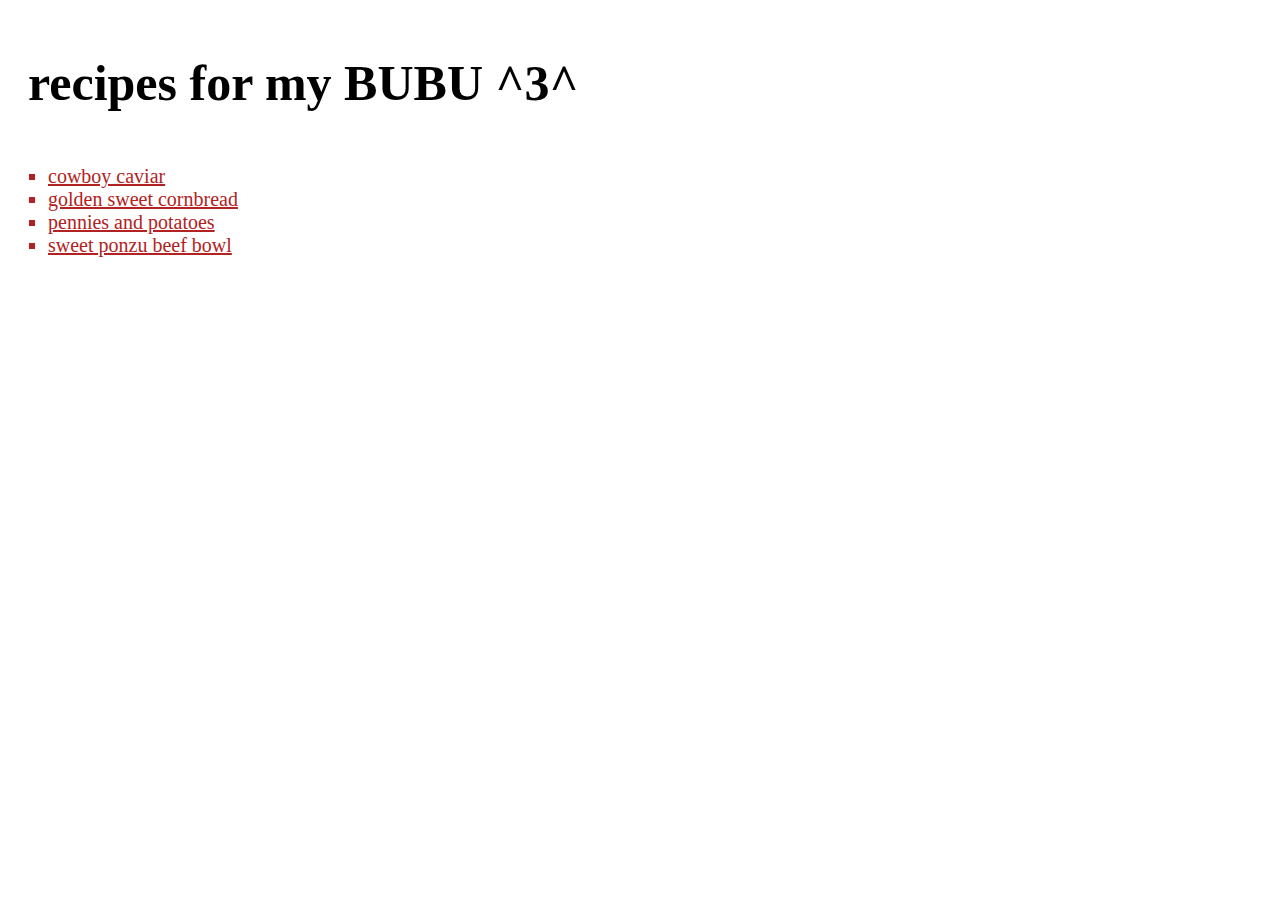
<file: index.html>
<!DOCTYPE html>
<html lang="en">
<head>
    <meta charset="UTF=8">
    <title>RECIPES</title>
    <link rel="stylesheet" href="./style.css">
</head>

<body>
    <h1 class="title">recipes for my BUBU ^3^</h1>
    <ul class="masterlist">
        <li><a class="hover" href="./recipes/cowboy_caviar.html">cowboy caviar</a></li>
        <li><a class="hover" href="./recipes/golden_sweet_cornbread.html">golden sweet cornbread</a></li>
        <li><a class="hover" href="./recipes/pennies_and_potatoes.html">pennies and potatoes</a></li>
        <li><a class="hover" href="./recipes/sweet_ponzu_beef_bowl.html">sweet ponzu beef bowl</a></li>
    </ul>
</body>

</html>
</file>
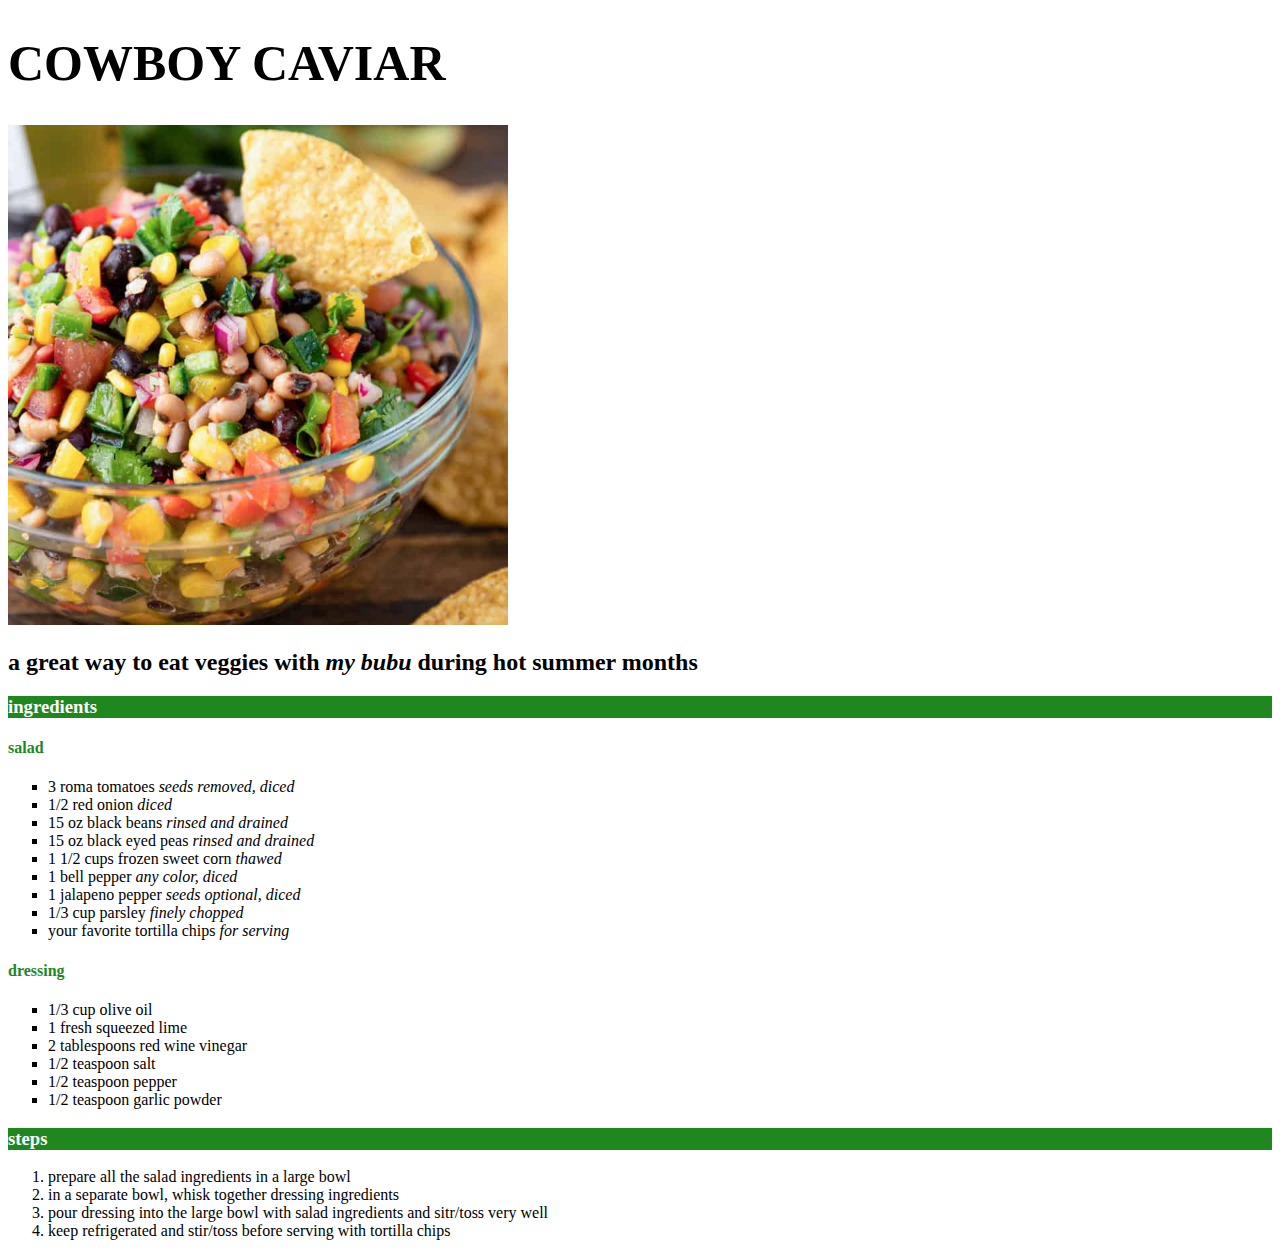
<file: recipes/cowboy_caviar.html>
<!DOCTYPE html>
<html lang="en">
<head>
    <meta charset="UTF-8">
    <title>Cowboy Caviar</title>
    <link rel="stylesheet" href="../style.css">
</head>

<body>
    <h1>COWBOY CAVIAR</h1>
    <img src="./images/cowboy_caviar.jpg" width="500" alt="cowboy caviar">
    <p>
        <h2>a great way to eat veggies with <em>my bubu</em> during hot summer months</h2>
    </p>
    <p>
        <h3>ingredients</h3>
    </p>
    <p>
        <h4>salad</h4>
    </p>
    <p>
        <ul>
            <li>3 roma tomatoes <em>seeds removed, diced</em></li>
            <li>1/2 red onion <em>diced</em></li>
            <li>15 oz black beans <em>rinsed and drained</em></li>
            <li>15 oz black eyed peas <em>rinsed and drained</em></li>
            <li>1 1/2 cups frozen sweet corn <em>thawed</em></li>
            <li>1 bell pepper <em>any color, diced</em></li>
            <li>1 jalapeno pepper <em>seeds optional, diced</em></li>
            <li>1/3 cup parsley <em>finely chopped</em></li>
            <li>your favorite tortilla chips <em>for serving</em></li>
        </ul>
    </p>
    <p>
        <h4>dressing</h4>
        <ul>
            <li>1/3 cup olive oil</li>
            <li>1 fresh squeezed lime</li>
            <li>2 tablespoons red wine vinegar</li>
            <li>1/2 teaspoon salt</li>
            <li>1/2 teaspoon pepper</li>
            <li>1/2 teaspoon garlic powder</li>
        </ul>
    </p>
    <p>
        <h3>steps</h3>
        <ol>
            <li>prepare all the salad ingredients in a large bowl</li>
            <li>in a separate bowl, whisk together dressing ingredients</li>
            <li>pour dressing into the large bowl with salad ingredients and sitr/toss very well</li>
            <li>keep refrigerated and stir/toss before serving with tortilla chips</li>
        </ol>
    </p>
</body>

</html>
</file>
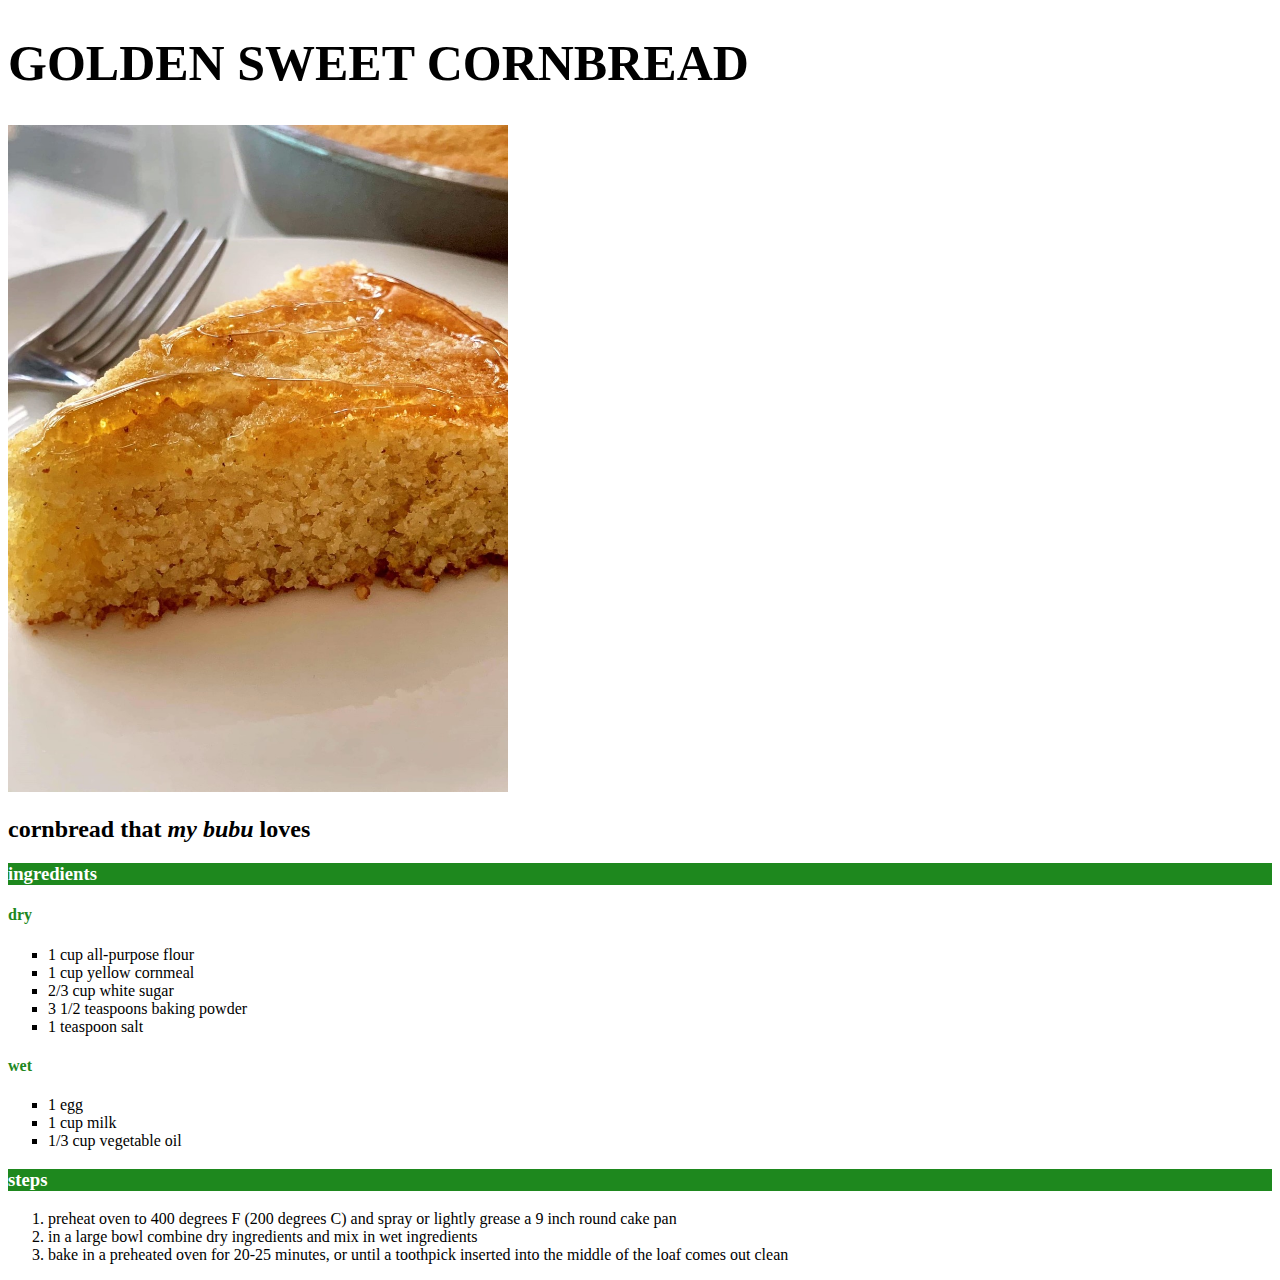
<file: recipes/golden_sweet_cornbread.html>
<!DOCTYPE html>
<html>
<head>
    <meta charset="UTF-8">
    <title>Golden Sweet Cornbread</title>
    <link rel="stylesheet" href="../style.css">
</head>

<body>
    <h1>GOLDEN SWEET CORNBREAD</h1>
    <img src="./images/golden_sweet_cornbread.jpg" width="500" alt="golden sweet cornbread">
    <p>
        <h2>cornbread that <em>my bubu</em> loves</h2>
    </p>
    <p>
        <h3>ingredients</h3>
    </p>
    <p>
        <h4>dry</h4>
    </p>
    <p>
        <ul>
            <li>1 cup all-purpose flour</li>
            <li>1 cup yellow cornmeal</li>
            <li>2/3 cup white sugar</li>
            <li>3 1/2 teaspoons baking powder</li>
            <li>1 teaspoon salt</li>
        </ul>
    </p>
    <p>
        <h4>wet</h4>
    </p>
    <p>
        <ul>
            <li>1 egg</li>
            <li>1 cup milk</li>
            <li>1/3 cup vegetable oil</li>
        </ul>
    </p>
        <h3>steps</h3>
        <ol>
            <li>preheat oven to 400 degrees F (200 degrees C) and spray or lightly grease a 9 inch round cake pan</li>
            <li>in a large bowl combine dry ingredients and mix in wet ingredients</li>
            <li>bake in a preheated oven for 20-25 minutes, or until a toothpick inserted into the middle of the loaf comes out clean</li>
        </ol>
    </p>
</body>
</html>
</file>
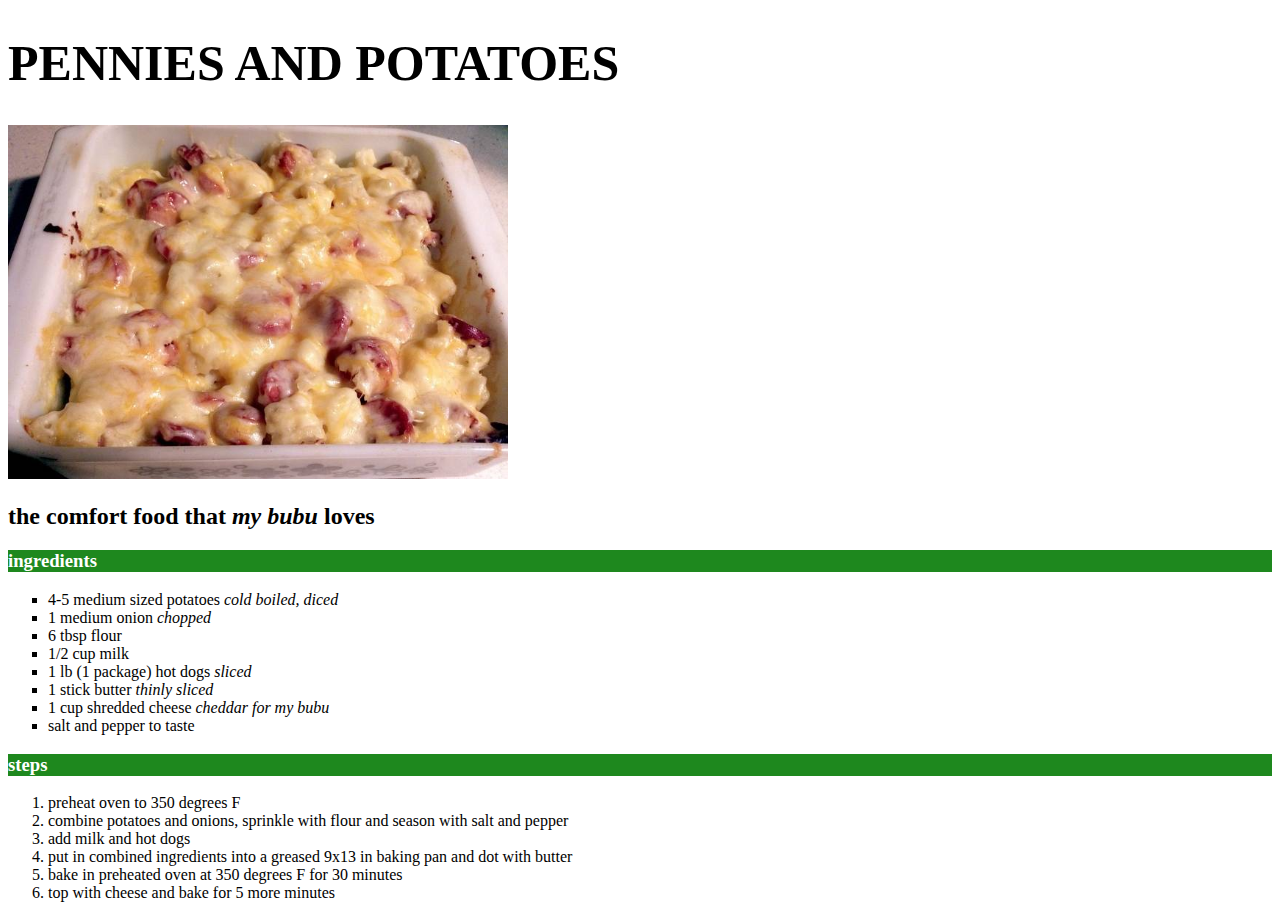
<file: recipes/pennies_and_potatoes.html>
<!DOCTYPE html>
<html>
<head>
    <meta charset="UTF-8">
    <title>Pennies and Potatoes</title>
    <link rel="stylesheet" href="../style.css">
</head>

<body>
    <h1>PENNIES AND POTATOES</h1>
    <img src="./images/pennies_and_potatoes.jpg" width="500" alt="pennies and potatoes">
    <p>
        <h2>the comfort food that <em>my bubu</em> loves</h2>
    </p>
    <p>
        <h3>ingredients</h3>
    </p>
    <p>
        <ul>
            <li>4-5 medium sized potatoes <em>cold boiled, diced</em></li>
            <li>1 medium onion <em>chopped</em></li>
            <li>6 tbsp flour</li>
            <li>1/2 cup milk</li>
            <li>1 lb (1 package) hot dogs <em>sliced</em></li>
            <li>1 stick butter <em>thinly sliced</em></li>
            <li>1 cup shredded cheese <em>cheddar for my bubu</em></li>
            <li>salt and pepper to taste</li>
        </ul>
    </p>
        <h3>steps</h3>
        <ol>
            <li>preheat oven to 350 degrees F</li>
            <li>combine potatoes and onions, sprinkle with flour and season with salt and pepper</li>
            <li>add milk and hot dogs</li>
            <li>put in combined ingredients into a greased 9x13 in baking pan and dot with butter</li>
            <li>bake in preheated oven at 350 degrees F for 30 minutes</li>
            <li>top with cheese and bake for 5 more minutes</li>
        </ol>
    </p>
</body>
</html>
</file>
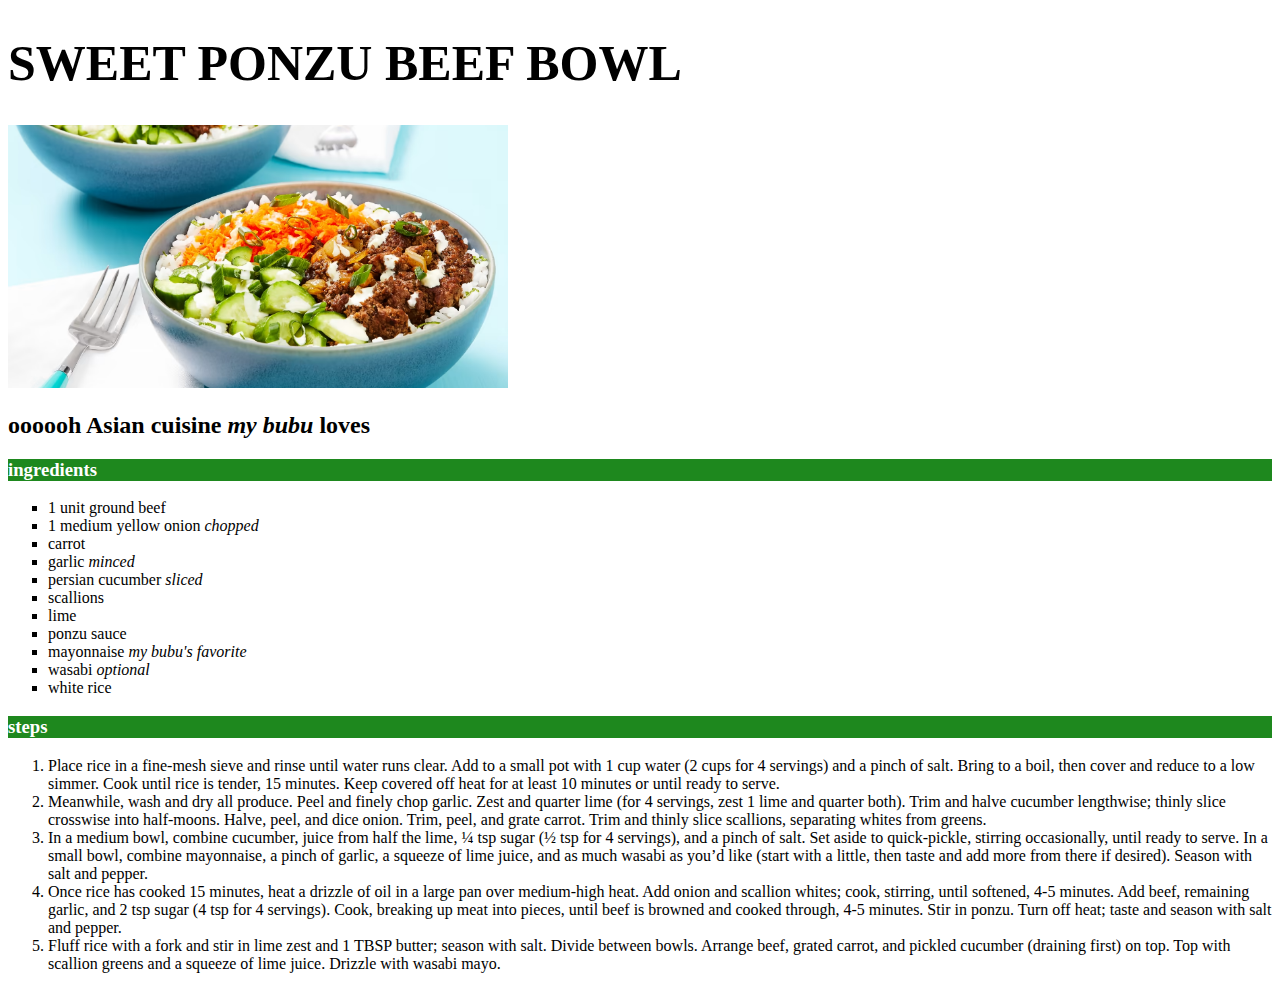
<file: recipes/sweet_ponzu_beef_bowl.html>
<!DOCTYPE html>
<html>
<head>
    <meta charset="UTF-8">
    <title>Sweet Ponzu Beef Bowl</title>
    <link rel="stylesheet" href="../style.css">
</head>

<body>
    <h1>SWEET PONZU BEEF BOWL</h1>
    <img src="./images/beef_bowl.PNG" width="500" alt="sweet ponzu beef bowl">
    <p>
        <h2>oooooh Asian cuisine <em>my bubu</em> loves</h2>
    </p>
    <p>
        <h3>ingredients</h3>
    </p>
    <p>
        <ul>
            <li>1 unit ground beef <em></em></li>
            <li>1 medium yellow onion <em>chopped</em></li>
            <li>carrot </li>
            <li>garlic <em>minced</em></li>
            <li>persian cucumber <em>sliced</em></li>
            <li>scallions <em></em></li>
            <li>lime <em></em></li>
            <li>ponzu sauce </li>
            <li>mayonnaise <em>my bubu's favorite</em></li>
            <li>wasabi <em>optional</em></li>
            <li>white rice </li>
        </ul>
    </p>
        <h3>steps</h3>
        <ol>
            <li>Place rice in a fine-mesh sieve and rinse until
                water runs clear. Add to a small pot with 1 cup
                water (2 cups for 4 servings) and a pinch of
                salt. Bring to a boil, then cover and reduce
                to a low simmer. Cook until rice is tender, 15
                minutes. Keep covered off heat for at least 10
                minutes or until ready to serve.</li>
            <li>Meanwhile, wash and dry all produce. Peel
                and finely chop garlic. Zest and quarter lime
                (for 4 servings, zest 1 lime and quarter both).
                Trim and halve cucumber lengthwise; thinly
                slice crosswise into half-moons. Halve, peel,
                and dice onion. Trim, peel, and grate carrot.
                Trim and thinly slice scallions, separating
                whites from greens.</li>
            <li>In a medium bowl, combine cucumber, juice
                from half the lime, ¼ tsp sugar (½ tsp for
                4 servings), and a pinch of salt. Set aside
                to quick-pickle, stirring occasionally, until
                ready to serve. In a small bowl, combine
                mayonnaise, a pinch of garlic, a squeeze of
                lime juice, and as much wasabi as you’d like
                (start with a little, then taste and add more
                from there if desired). Season with salt and
                pepper.</li>
            <li>Once rice has cooked 15 minutes, heat a
                drizzle of oil in a large pan over medium-high
                heat. Add onion and scallion whites; cook,
                stirring, until softened, 4-5 minutes. Add
                beef, remaining garlic, and 2 tsp sugar (4
                tsp for 4 servings). Cook, breaking up meat
                into pieces, until beef is browned and cooked
                through, 4-5 minutes. Stir in ponzu. Turn off
                heat; taste and season with salt and pepper.</li>
            <li>Fluff rice with a fork and stir in lime zest
                and 1 TBSP butter; season with salt. Divide
                between bowls. Arrange beef, grated carrot,
                and pickled cucumber (draining first) on top.
                Top with scallion greens and a squeeze of
                lime juice. Drizzle with wasabi mayo.</li>
        </ol>
    </p>
</body>
</html>
</file>
<file: style.css>
* {
    font-family: Cambria, Cochin, Georgia, Times, 'Times New Roman', serif;
}

h1 {
    font-size: 50px;
}

h3 {
    background-color: rgb(30, 136, 30);
    color: white;
}

h4 {
    color: rgb(30, 136, 30);
}

.masterlist {
    font-size: 20px;
    color: firebrick;
}

a:link {
    color: firebrick;
}

a:visited {
    color: firebrick;
}

ul {
    list-style-type: square;
}

.hover:hover {
    background-color: yellow;
}

.title {
    padding: 20px;
}
</file>
